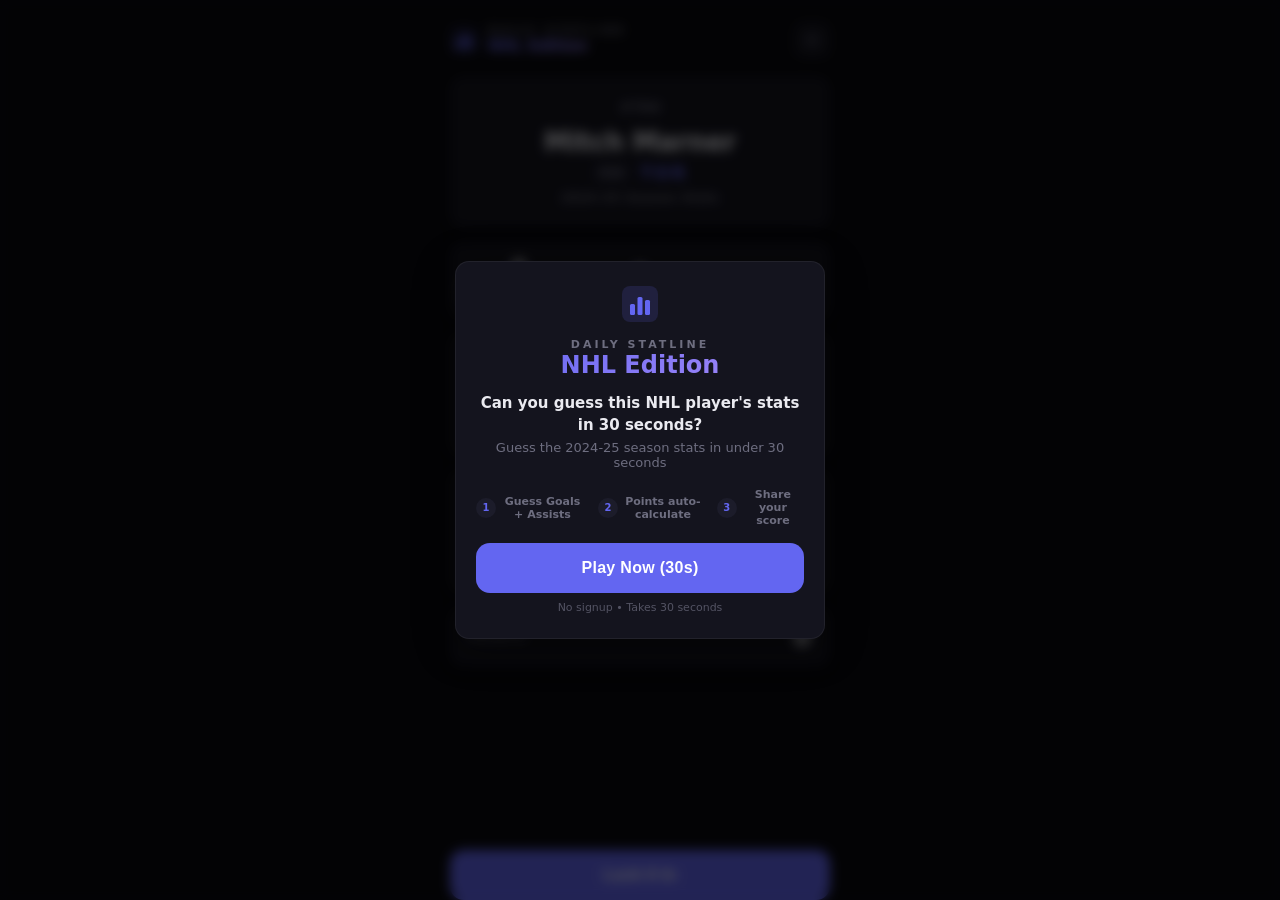
<file: index.html>
<!DOCTYPE html>
<html lang="en" data-theme="dark">
<head>
  <meta charset="UTF-8">
  <meta name="viewport" content="width=device-width, initial-scale=1.0, user-scalable=no">
  <meta name="theme-color" content="#0a0a0f">
  <meta name="apple-mobile-web-app-capable" content="yes">
  <meta name="apple-mobile-web-app-status-bar-style" content="black-translucent">
  <title>Daily StatLine — NHL Edition</title>
  <link rel="stylesheet" href="styles.css">
</head>
<body>
  <div id="app">
    <div id="welcome-modal">
      <div class="modal-overlay" id="welcome-overlay"></div>
      <div class="modal-content welcome-content">
        <div class="welcome-logo">
          <svg class="brand-logo" viewBox="0 0 36 36" width="36" height="36" xmlns="http://www.w3.org/2000/svg">
            <rect width="36" height="36" rx="8" fill="var(--accent)" opacity="0.15"/>
            <rect x="8" y="18" width="5" height="11" rx="1.5" fill="var(--accent)"/>
            <rect x="15.5" y="11" width="5" height="18" rx="1.5" fill="var(--accent)"/>
            <rect x="23" y="14" width="5" height="15" rx="1.5" fill="var(--accent)"/>
          </svg>
        </div>

        <!-- First-time content -->
        <div id="welcome-new">
          <div class="welcome-brand">DAILY STATLINE</div>
          <div class="welcome-title">NHL Edition</div>
          <p class="intro-tagline">Can you guess this NHL player's stats in 30 seconds?</p>
          <p class="intro-supporting">Guess the 2024-25 season stats in under 30 seconds</p>
          <div class="how-it-works">
            <div class="step"><span class="step-num">1</span> Guess Goals + Assists</div>
            <div class="step"><span class="step-num">2</span> Points auto-calculate</div>
            <div class="step"><span class="step-num">3</span> Share your score</div>
          </div>
        </div>

        <!-- Returning user (not played today) -->
        <div id="welcome-returning" class="hidden">
          <div class="welcome-daily-label" id="welcome-daily-label">Daily StatLine #457</div>
          <div class="welcome-player" id="welcome-player"></div>
          <p class="welcome-prompt">Can you beat today's NHL stat line?</p>
        </div>

        <!-- Already played today -->
        <div id="welcome-played" class="hidden">
          <div class="welcome-daily-label" id="welcome-played-label">Daily StatLine #457</div>
          <p class="welcome-played-msg">You already played today.</p>
          <div class="welcome-score" id="welcome-score"></div>
          <div class="welcome-score-sub" id="welcome-score-label"></div>
        </div>

        <button id="play-cta" class="btn-primary">Play Now (30s)</button>
        <div class="cta-subtext">No signup &bull; Takes 30 seconds</div>
      </div>
    </div>

    <main id="game-screen">
      <div class="game-header">
        <div class="brand-left">
          <svg class="brand-logo brand-logo-sm" viewBox="0 0 36 36" width="28" height="28" xmlns="http://www.w3.org/2000/svg">
            <rect width="36" height="36" rx="8" fill="var(--accent)" opacity="0.15"/>
            <rect x="8" y="18" width="5" height="11" rx="1.5" fill="var(--accent)"/>
            <rect x="15.5" y="11" width="5" height="18" rx="1.5" fill="var(--accent)"/>
            <rect x="23" y="14" width="5" height="15" rx="1.5" fill="var(--accent)"/>
          </svg>
          <div class="brand-text">
            <h1>DAILY STATLINE</h1>
            <div class="subtitle subtitle-sm">NHL Edition</div>
          </div>
        </div>
        <button id="theme-toggle" class="theme-toggle" aria-label="Toggle theme">
          <svg class="icon-sun" viewBox="0 0 20 20" width="18" height="18"><circle cx="10" cy="10" r="4" fill="none" stroke="currentColor" stroke-width="1.5"/><g stroke="currentColor" stroke-width="1.5" stroke-linecap="round"><line x1="10" y1="1" x2="10" y2="3"/><line x1="10" y1="17" x2="10" y2="19"/><line x1="1" y1="10" x2="3" y2="10"/><line x1="17" y1="10" x2="19" y2="10"/><line x1="3.6" y1="3.6" x2="5" y2="5"/><line x1="15" y1="15" x2="16.4" y2="16.4"/><line x1="3.6" y1="16.4" x2="5" y2="15"/><line x1="15" y1="5" x2="16.4" y2="3.6"/></g></svg>
          <svg class="icon-moon" viewBox="0 0 20 20" width="18" height="18"><path d="M17.3 13.3A8 8 0 0 1 6.7 2.7 8 8 0 1 0 17.3 13.3z" fill="none" stroke="currentColor" stroke-width="1.5" stroke-linecap="round" stroke-linejoin="round"/></svg>
        </button>
      </div>

      <div class="player-card">
        <div class="card-header">
          <span class="game-number" id="game-number">#1</span>
        </div>
        <div class="player-name" id="player-name">Connor McDavid</div>
        <div class="player-meta">
          <span class="position-badge" id="position-badge">C</span>
          <span class="team-badge" id="team-badge">EDM</span>
        </div>
        <div class="season-label" id="season-label">2024-25 Season Stats</div>
      </div>

      <div class="user-stats-row" id="user-stats-row">
        <div class="user-stat">
          <span class="user-stat-value" id="current-streak">0</span>
          <span class="user-stat-label" id="current-streak-label">Streak</span>
        </div>
        <div class="stat-divider"></div>
        <div class="user-stat">
          <span class="user-stat-value" id="best-streak">0</span>
          <span class="user-stat-label">Best</span>
        </div>
        <div class="stat-divider"></div>
        <div class="user-stat">
          <span class="user-stat-value" id="yesterday-score">&mdash;</span>
          <span class="user-stat-label">Yesterday</span>
        </div>
      </div>

      <div class="sliders" id="sliders">
        <div class="slider-group">
          <label>
            <span class="stat-label">Goals</span>
            <span class="stat-value" id="goals-value">0</span>
          </label>
          <input type="range" id="goals" min="0" max="70" value="0" step="1">
          <div class="range-labels"><span>0</span><span>70</span></div>
        </div>

        <div class="slider-group">
          <label>
            <span class="stat-label">Assists</span>
            <span class="stat-value" id="assists-value">0</span>
          </label>
          <input type="range" id="assists" min="0" max="100" value="0" step="1">
          <div class="range-labels"><span>0</span><span>100</span></div>
        </div>

      </div>

      <div class="derived-stat" id="derived-points">
        <span class="stat-label">Points</span>
        <span class="stat-value" id="points-value">0</span>
      </div>

      <button id="submit-btn" class="btn-primary">Lock It In</button>

      <div id="share-bar" class="share-bar hidden">
        <button id="view-result-btn" class="btn-secondary">View Result</button>
        <button id="share-copy-btn" class="btn-primary">Copy Result</button>
        <button id="share-challenge-btn" class="btn-secondary">Challenge a Friend</button>
        <div class="share-helper">Send it to your group chat or post it on X</div>
        <div class="copied-msg hidden" id="copied-msg">Copied to clipboard</div>
        <div class="challenge-msg hidden" id="bar-challenge-msg">Copied — now send it to your group chat</div>
        <div class="play-again">Come back tomorrow for a new player</div>
      </div>
    </main>

    <div id="result-modal" class="hidden">
      <div class="modal-overlay" id="modal-overlay"></div>
      <div class="modal-content">
        <button class="modal-close" id="modal-close">&times;</button>
        <div class="player-reveal" id="player-reveal"></div>
        <div class="result-section-title">Your Guess vs Actual</div>
        <div class="result-stats" id="result-stats"></div>
        <div class="result-emoji-row">
          <div class="result-emoji" id="result-emoji"></div>
          <button class="scoring-info-btn" id="scoring-info-btn" aria-label="How scoring works">&#9432;</button>
        </div>
        <div class="result-score" id="result-score"></div>
        <div class="result-score-label" id="result-score-label"></div>
        <div class="result-reaction" id="result-reaction"></div>
        <div class="share-prompt">Think your friends can beat this?</div>
        <button id="copy-btn" class="btn-primary modal-btn">Share Result</button>
        <button id="challenge-btn" class="btn-secondary modal-btn">Challenge a Friend</button>
        <div class="copied-msg hidden" id="modal-copied-msg">Copied to clipboard</div>
        <div class="challenge-msg hidden" id="challenge-msg">Copied — now send it to your group chat</div>
      </div>
    </div>
    <div id="scoring-modal" class="hidden">
      <div class="modal-overlay" id="scoring-overlay"></div>
      <div class="modal-content scoring-modal-content">
        <button class="modal-close" id="scoring-close">&times;</button>
        <div class="scoring-title">How scoring works</div>
        <div class="scoring-section">
          <div class="scoring-label">Goals (first square)</div>
          <div class="scoring-row"><span>🟩</span> Exact</div>
          <div class="scoring-row"><span>🟨</span> Close (1-3 off)</div>
          <div class="scoring-row"><span>🟥</span> Off (4+)</div>
        </div>
        <div class="scoring-section">
          <div class="scoring-label">Assists (second square)</div>
          <div class="scoring-row"><span>🟩</span> Exact</div>
          <div class="scoring-row"><span>🟨</span> Close (1-5 off)</div>
          <div class="scoring-row"><span>🟥</span> Off (6+)</div>
        </div>
        <div class="scoring-note">Points are derived (Goals + Assists)</div>
      </div>
    </div>
  </div>

  <script src="app.js"></script>
</body>
</html>
</file>
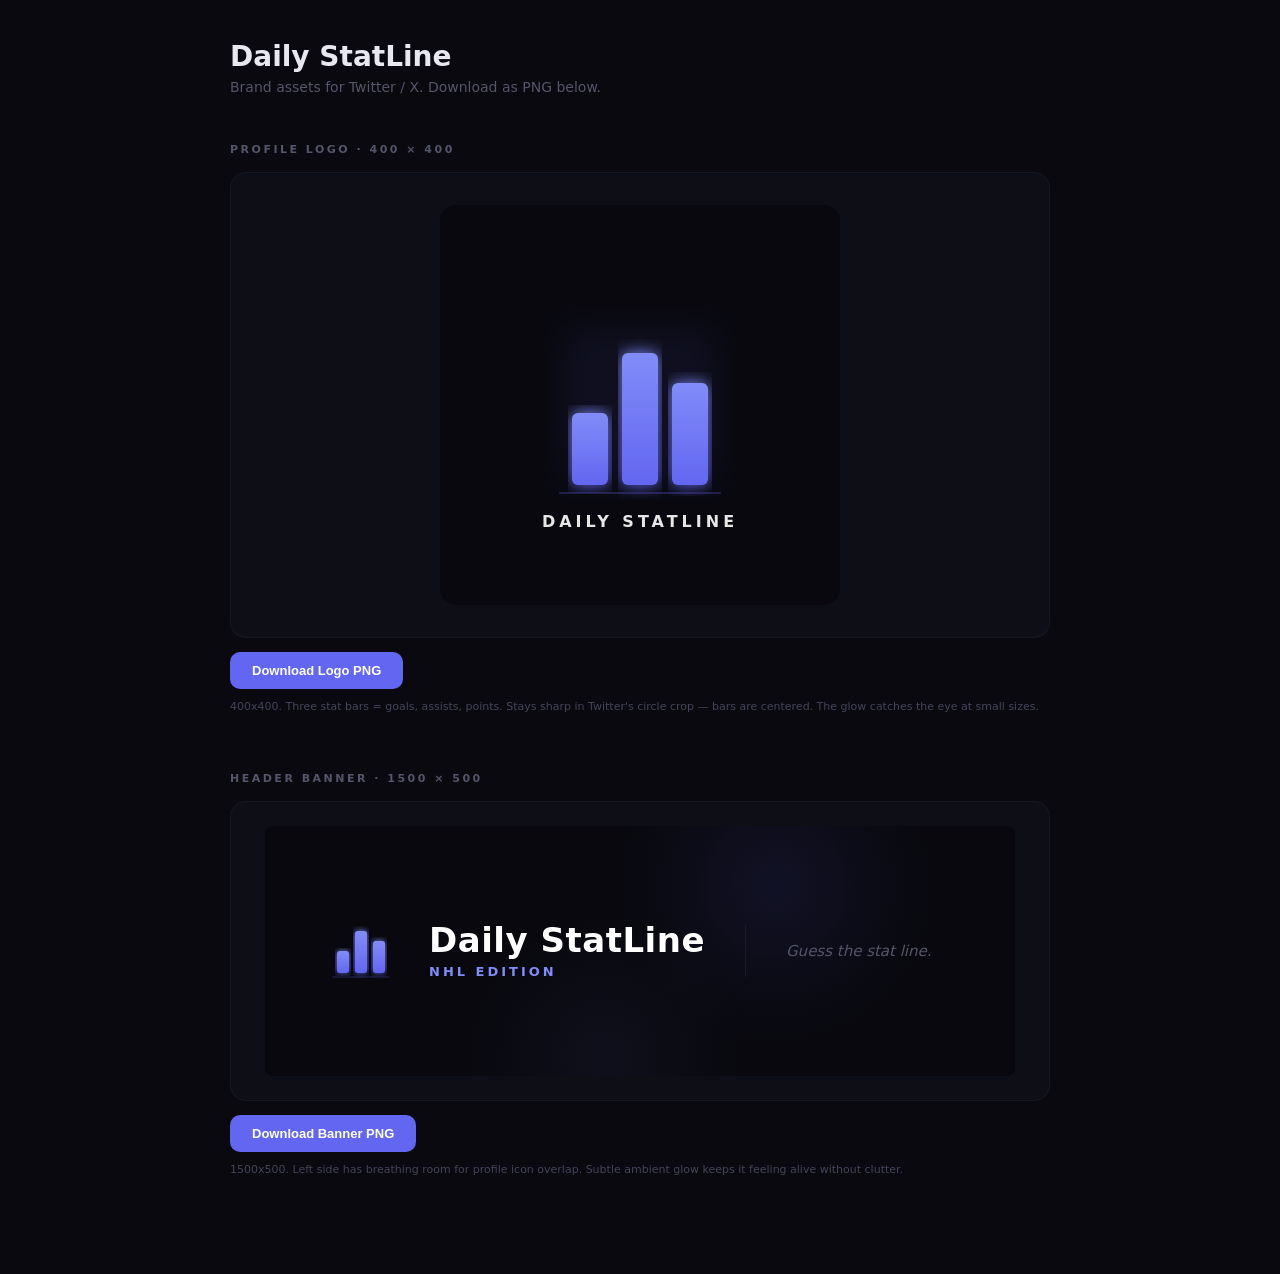
<file: twitter-assets.html>
<!DOCTYPE html>
<html lang="en">
<head>
<meta charset="UTF-8">
<meta name="viewport" content="width=device-width, initial-scale=1.0">
<title>Daily StatLine — Twitter Assets</title>
<style>
  * { margin: 0; padding: 0; box-sizing: border-box; }
  body {
    font-family: -apple-system, BlinkMacSystemFont, 'SF Pro Display', system-ui, sans-serif;
    background: #09090f;
    color: #e8e8f0;
    min-height: 100vh;
    padding: 40px 20px;
  }
  .container { max-width: 820px; margin: 0 auto; }
  h1 { font-size: 28px; font-weight: 800; margin-bottom: 6px; }
  .sub { color: #55556a; font-size: 14px; margin-bottom: 48px; }
  .section { margin-bottom: 56px; }
  .section-label {
    font-size: 11px; font-weight: 700; color: #55556a;
    text-transform: uppercase; letter-spacing: 2.5px; margin-bottom: 16px;
  }
  .preview-wrap {
    background: #0e0e16;
    border: 1px solid rgba(255,255,255,0.04);
    border-radius: 16px;
    padding: 32px;
    display: flex;
    align-items: center;
    justify-content: center;
    margin-bottom: 14px;
  }
  .preview-wrap.banner-wrap { padding: 24px 16px; overflow-x: auto; }
  .btn-row { display: flex; gap: 12px; align-items: center; flex-wrap: wrap; }
  .btn {
    padding: 11px 22px;
    border-radius: 10px;
    background: #6366f1;
    color: white;
    font-size: 13px;
    font-weight: 700;
    border: none;
    cursor: pointer;
    transition: transform 0.1s;
  }
  .btn:active { transform: scale(0.96); }
  .note { font-size: 11px; color: #44445a; margin-top: 10px; line-height: 1.5; }

  /* ═══════════════════════════════════════
     LOGO — 400x400 stat bars icon
     ═══════════════════════════════════════ */
  .logo-canvas {
    width: 400px; height: 400px;
    background: #08080e;
    border-radius: 16px;
    position: relative;
    overflow: hidden;
    display: flex;
    align-items: center;
    justify-content: center;
  }

  /* ═══════════════════════════════════════
     BANNER — 750x250 (renders at 1500x500)
     ═══════════════════════════════════════ */
  .banner-canvas {
    width: 750px; height: 250px;
    background: #08080e;
    border-radius: 8px;
    position: relative;
    overflow: hidden;
    display: flex;
    align-items: center;
  }
  .banner-glow-1 {
    position: absolute; top: -100px; right: 80px;
    width: 320px; height: 320px;
    background: radial-gradient(circle, rgba(99,102,241,0.10) 0%, transparent 70%);
    pointer-events: none;
  }
  .banner-glow-2 {
    position: absolute; bottom: -120px; left: 200px;
    width: 280px; height: 280px;
    background: radial-gradient(circle, rgba(129,140,248,0.06) 0%, transparent 70%);
    pointer-events: none;
  }
  .banner-inner {
    position: relative; z-index: 1;
    display: flex; align-items: center; gap: 32px;
    padding: 0 60px;
    width: 100%;
  }
  .banner-icon-wrap {
    flex-shrink: 0;
  }
  .banner-text-block {
    display: flex; flex-direction: column; gap: 4px;
  }
  .banner-title {
    font-size: 34px; font-weight: 800; color: #fff;
    letter-spacing: 0.5px; line-height: 1.1;
  }
  .banner-edition {
    font-size: 13px; font-weight: 700; color: #818cf8;
    letter-spacing: 3px; text-transform: uppercase;
  }
  .banner-sep {
    width: 1px; height: 52px;
    background: rgba(255,255,255,0.06);
    flex-shrink: 0;
    margin: 0 8px;
  }
  .banner-tagline {
    font-size: 15px; color: #55556a;
    font-weight: 500; font-style: italic;
  }
</style>
</head>
<body>
<div class="container">
  <h1>Daily StatLine</h1>
  <p class="sub">Brand assets for Twitter / X. Download as PNG below.</p>

  <!-- ══════════ LOGO ══════════ -->
  <div class="section">
    <div class="section-label">Profile Logo &middot; 400 &times; 400</div>
    <div class="preview-wrap">
      <div class="logo-canvas" id="logo-canvas">
        <svg width="280" height="280" viewBox="0 0 280 280" fill="none" xmlns="http://www.w3.org/2000/svg">
          <!-- Glow backdrop -->
          <defs>
            <linearGradient id="barGrad" x1="0" y1="0" x2="0" y2="1">
              <stop offset="0%" stop-color="#818cf8"/>
              <stop offset="100%" stop-color="#6366f1"/>
            </linearGradient>
            <filter id="glow">
              <feGaussianBlur stdDeviation="8" result="blur"/>
              <feMerge><feMergeNode in="blur"/><feMergeNode in="SourceGraphic"/></feMerge>
            </filter>
            <filter id="softGlow">
              <feGaussianBlur stdDeviation="18" result="blur"/>
              <feMerge><feMergeNode in="blur"/></feMerge>
            </filter>
          </defs>

          <!-- Ambient glow behind bars -->
          <rect x="60" y="60" width="160" height="160" rx="20" fill="#6366f1" opacity="0.08" filter="url(#softGlow)"/>

          <!-- 3 stat bars — different heights = data visualization feel -->
          <!-- Bar 1 (short — goals) -->
          <rect x="72" y="148" width="36" height="72" rx="6" fill="url(#barGrad)" filter="url(#glow)"/>
          <!-- Bar 2 (tall — assists) -->
          <rect x="122" y="88" width="36" height="132" rx="6" fill="url(#barGrad)" filter="url(#glow)"/>
          <!-- Bar 3 (medium — points) -->
          <rect x="172" y="118" width="36" height="102" rx="6" fill="url(#barGrad)" filter="url(#glow)"/>

          <!-- Baseline -->
          <line x1="60" y1="228" x2="220" y2="228" stroke="#6366f1" stroke-width="2" stroke-linecap="round" opacity="0.25"/>

          <!-- Wordmark below bars -->
          <text x="140" y="262" text-anchor="middle" font-size="16" font-weight="800" fill="#ffffff" font-family="-apple-system, system-ui, sans-serif" letter-spacing="4" opacity="0.9">DAILY STATLINE</text>
        </svg>
      </div>
    </div>
    <div class="btn-row">
      <button class="btn" onclick="downloadLogo()">Download Logo PNG</button>
    </div>
    <p class="note">400x400. Three stat bars = goals, assists, points. Stays sharp in Twitter's circle crop — bars are centered. The glow catches the eye at small sizes.</p>
  </div>

  <!-- ══════════ BANNER ══════════ -->
  <div class="section">
    <div class="section-label">Header Banner &middot; 1500 &times; 500</div>
    <div class="preview-wrap banner-wrap">
      <div class="banner-canvas" id="banner-canvas">
        <div class="banner-glow-1"></div>
        <div class="banner-glow-2"></div>
        <div class="banner-inner">
          <!-- Stat bars icon (smaller) -->
          <div class="banner-icon-wrap">
            <svg width="72" height="72" viewBox="0 0 72 72" fill="none" xmlns="http://www.w3.org/2000/svg">
              <defs>
                <linearGradient id="bBarGrad" x1="0" y1="0" x2="0" y2="1">
                  <stop offset="0%" stop-color="#818cf8"/>
                  <stop offset="100%" stop-color="#6366f1"/>
                </linearGradient>
                <filter id="bGlow">
                  <feGaussianBlur stdDeviation="3" result="blur"/>
                  <feMerge><feMergeNode in="blur"/><feMergeNode in="SourceGraphic"/></feMerge>
                </filter>
              </defs>
              <rect x="12" y="38" width="12" height="22" rx="3" fill="url(#bBarGrad)" filter="url(#bGlow)"/>
              <rect x="30" y="18" width="12" height="42" rx="3" fill="url(#bBarGrad)" filter="url(#bGlow)"/>
              <rect x="48" y="28" width="12" height="32" rx="3" fill="url(#bBarGrad)" filter="url(#bGlow)"/>
              <line x1="8" y1="64" x2="64" y2="64" stroke="#6366f1" stroke-width="1.5" stroke-linecap="round" opacity="0.2"/>
            </svg>
          </div>

          <div class="banner-text-block">
            <div class="banner-title">Daily StatLine</div>
            <div class="banner-edition">NHL Edition</div>
          </div>

          <div class="banner-sep"></div>

          <div class="banner-tagline">Guess the stat line.</div>
        </div>
      </div>
    </div>
    <div class="btn-row">
      <button class="btn" onclick="downloadBanner()">Download Banner PNG</button>
    </div>
    <p class="note">1500x500. Left side has breathing room for profile icon overlap. Subtle ambient glow keeps it feeling alive without clutter.</p>
  </div>
</div>

<script>
function drawBarGradient(ctx, x, y, w, h, r) {
  // Rounded rect with gradient fill
  const grad = ctx.createLinearGradient(x, y, x, y + h);
  grad.addColorStop(0, '#818cf8');
  grad.addColorStop(1, '#6366f1');
  ctx.fillStyle = grad;
  ctx.beginPath();
  ctx.moveTo(x + r, y);
  ctx.lineTo(x + w - r, y);
  ctx.quadraticCurveTo(x + w, y, x + w, y + r);
  ctx.lineTo(x + w, y + h - r);
  ctx.quadraticCurveTo(x + w, y + h, x + w - r, y + h);
  ctx.lineTo(x + r, y + h);
  ctx.quadraticCurveTo(x, y + h, x, y + h - r);
  ctx.lineTo(x, y + r);
  ctx.quadraticCurveTo(x, y, x + r, y);
  ctx.closePath();
  ctx.fill();
}

function drawGlow(ctx, x, y, w, h, blur) {
  ctx.save();
  ctx.shadowColor = 'rgba(99,102,241,0.5)';
  ctx.shadowBlur = blur;
  drawBarGradient(ctx, x, y, w, h, 6);
  ctx.restore();
}

function downloadLogo() {
  const S = 400;
  const canvas = document.createElement('canvas');
  canvas.width = S; canvas.height = S;
  const ctx = canvas.getContext('2d');

  // Background
  ctx.fillStyle = '#08080e';
  ctx.fillRect(0, 0, S, S);

  // Ambient glow
  const ag = ctx.createRadialGradient(S/2, S/2 - 20, 10, S/2, S/2 - 20, 120);
  ag.addColorStop(0, 'rgba(99,102,241,0.10)');
  ag.addColorStop(1, 'transparent');
  ctx.fillStyle = ag;
  ctx.fillRect(0, 0, S, S);

  // Bar dimensions (centered)
  const barW = 36;
  const gap = 14;
  const totalW = barW * 3 + gap * 2;
  const startX = (S - totalW) / 2;
  const baseY = 248;

  // Bar 1 (short — goals)
  drawGlow(ctx, startX, baseY - 72, barW, 72, 16);
  // Bar 2 (tall — assists)
  drawGlow(ctx, startX + barW + gap, baseY - 132, barW, 132, 16);
  // Bar 3 (medium — points)
  drawGlow(ctx, startX + (barW + gap) * 2, baseY - 102, barW, 102, 16);

  // Baseline
  ctx.strokeStyle = 'rgba(99,102,241,0.25)';
  ctx.lineWidth = 2;
  ctx.lineCap = 'round';
  ctx.beginPath();
  ctx.moveTo(startX - 8, baseY + 6);
  ctx.lineTo(startX + totalW + 8, baseY + 6);
  ctx.stroke();

  // Wordmark
  ctx.fillStyle = 'rgba(255,255,255,0.9)';
  ctx.font = '800 16px -apple-system, BlinkMacSystemFont, system-ui, sans-serif';
  ctx.textAlign = 'center';
  ctx.letterSpacing = '4px';
  ctx.fillText('D A I L Y   S T A T L I N E', S/2, 290);

  // Download
  const link = document.createElement('a');
  link.download = 'daily-statline-logo.png';
  link.href = canvas.toDataURL('image/png');
  link.click();
}

function downloadBanner() {
  const W = 1500, H = 500;
  const canvas = document.createElement('canvas');
  canvas.width = W; canvas.height = H;
  const ctx = canvas.getContext('2d');

  // Background
  ctx.fillStyle = '#08080e';
  ctx.fillRect(0, 0, W, H);

  // Ambient glows
  const g1 = ctx.createRadialGradient(W * 0.7, 80, 10, W * 0.7, 80, 300);
  g1.addColorStop(0, 'rgba(99,102,241,0.08)');
  g1.addColorStop(1, 'transparent');
  ctx.fillStyle = g1;
  ctx.fillRect(0, 0, W, H);

  const g2 = ctx.createRadialGradient(400, H - 60, 10, 400, H - 60, 250);
  g2.addColorStop(0, 'rgba(129,140,248,0.05)');
  g2.addColorStop(1, 'transparent');
  ctx.fillStyle = g2;
  ctx.fillRect(0, 0, W, H);

  // Stat bars icon (left area, offset right for profile overlap)
  const iconX = 340;
  const iconBaseY = H/2 + 30;
  const bw = 20, bgap = 8;

  drawGlow(ctx, iconX, iconBaseY - 44, bw, 44, 8);
  drawGlow(ctx, iconX + bw + bgap, iconBaseY - 84, bw, 84, 8);
  drawGlow(ctx, iconX + (bw + bgap) * 2, iconBaseY - 64, bw, 64, 8);

  // Baseline under icon
  ctx.strokeStyle = 'rgba(99,102,241,0.2)';
  ctx.lineWidth = 1.5;
  ctx.beginPath();
  ctx.moveTo(iconX - 4, iconBaseY + 4);
  ctx.lineTo(iconX + bw * 3 + bgap * 2 + 4, iconBaseY + 4);
  ctx.stroke();

  // Title text
  const textX = iconX + 130;
  ctx.fillStyle = '#ffffff';
  ctx.font = '800 54px -apple-system, BlinkMacSystemFont, system-ui, sans-serif';
  ctx.textAlign = 'left';
  ctx.textBaseline = 'middle';
  ctx.fillText('Daily StatLine', textX, H/2 - 14);

  // Edition label
  ctx.fillStyle = '#818cf8';
  ctx.font = '700 18px -apple-system, BlinkMacSystemFont, system-ui, sans-serif';
  ctx.fillText('N H L   E D I T I O N', textX + 4, H/2 + 28);

  // Divider
  const divX = textX + 380;
  ctx.strokeStyle = 'rgba(255,255,255,0.06)';
  ctx.lineWidth = 1;
  ctx.beginPath();
  ctx.moveTo(divX, H/2 - 40);
  ctx.lineTo(divX, H/2 + 40);
  ctx.stroke();

  // Tagline
  ctx.fillStyle = '#55556a';
  ctx.font = 'italic 500 22px -apple-system, BlinkMacSystemFont, system-ui, sans-serif';
  ctx.fillText('Guess the stat line.', divX + 32, H/2);

  // Download
  const link = document.createElement('a');
  link.download = 'daily-statline-banner.png';
  link.href = canvas.toDataURL('image/png');
  link.click();
}
</script>
</body>
</html>
</file>
<file: styles.css>
* {
  margin: 0;
  padding: 0;
  box-sizing: border-box;
  -webkit-tap-highlight-color: transparent;
}

/* ── Theme: Dark (default) ── */
:root,
[data-theme="dark"] {
  --bg: #0a0a0f;
  --surface: #14141e;
  --surface-2: #1c1c2a;
  --border: rgba(255, 255, 255, 0.06);
  --text: #eaeaf0;
  --text-dim: #6e6e80;
  --accent: #6366f1;
  --accent-glow: rgba(99, 102, 241, 0.25);
  --green: #22c55e;
  --yellow: #eab308;
  --gray: #33333f;
  --card-shadow: 0 2px 12px rgba(0, 0, 0, 0.4);
  --radius: 14px;
  --logo-bg: var(--accent);
  --logo-text: #fff;
}

/* ── Theme: Light ── */
[data-theme="light"] {
  --bg: #f4f4f8;
  --surface: #ffffff;
  --surface-2: #eeeef2;
  --border: rgba(0, 0, 0, 0.08);
  --text: #1a1a2e;
  --text-dim: #6b6b80;
  --accent: #5b5ef0;
  --accent-glow: rgba(91, 94, 240, 0.18);
  --green: #16a34a;
  --yellow: #ca8a04;
  --gray: #d4d4dc;
  --card-shadow: 0 2px 10px rgba(0, 0, 0, 0.06);
  --logo-bg: var(--accent);
  --logo-text: #fff;
}

body {
  font-family: -apple-system, BlinkMacSystemFont, 'SF Pro Display', 'Segoe UI', system-ui, sans-serif;
  background: var(--bg);
  color: var(--text);
  min-height: 100dvh;
  overflow-x: hidden;
  -webkit-font-smoothing: antialiased;
  transition: background 0.25s, color 0.25s;
}

#app {
  max-width: 420px;
  margin: 0 auto;
  padding: 12px 20px env(safe-area-inset-bottom);
  min-height: 100dvh;
  display: flex;
  flex-direction: column;
}

/* ── Brand / Header ── */
header {
  padding: 12px 0 4px;
}

.brand-row {
  display: flex;
  align-items: center;
  justify-content: space-between;
}

.brand-left {
  display: flex;
  align-items: center;
  gap: 10px;
}

.brand-logo {
  flex-shrink: 0;
}

.brand-logo .logo-bg {
  color: var(--accent);
}

.brand-logo .logo-text {
  color: var(--logo-text);
}

.brand-text {
  text-align: left;
}

.brand-text h1 {
  font-size: 11px;
  font-weight: 700;
  letter-spacing: 3px;
  color: var(--text-dim);
  text-transform: uppercase;
  line-height: 1;
}

.subtitle {
  font-size: 20px;
  font-weight: 800;
  margin-top: 1px;
  background: linear-gradient(135deg, var(--accent), #a78bfa);
  -webkit-background-clip: text;
  -webkit-text-fill-color: transparent;
  background-clip: text;
  line-height: 1.2;
}

/* ── Theme Toggle ── */
.theme-toggle {
  width: 36px;
  height: 36px;
  border-radius: 10px;
  border: 1px solid var(--border);
  background: var(--surface);
  color: var(--text-dim);
  cursor: pointer;
  display: flex;
  align-items: center;
  justify-content: center;
  transition: background 0.2s, color 0.2s;
  flex-shrink: 0;
}

.theme-toggle:hover {
  color: var(--text);
}

/* Show sun in dark mode, moon in light mode */
[data-theme="dark"] .icon-sun { display: block; }
[data-theme="dark"] .icon-moon { display: none; }
[data-theme="light"] .icon-sun { display: none; }
[data-theme="light"] .icon-moon { display: block; }

/* ── Welcome Modal ── */
#welcome-modal {
  position: fixed;
  inset: 0;
  z-index: 200;
  display: flex;
  align-items: center;
  justify-content: center;
  animation: fadeIn 0.3s ease;
}

#welcome-modal.hidden {
  display: none;
}

.welcome-content {
  max-width: 340px;
  text-align: center;
}

.welcome-logo {
  margin-bottom: 12px;
}

.welcome-brand {
  font-size: 11px;
  font-weight: 700;
  letter-spacing: 3px;
  color: var(--text-dim);
  text-transform: uppercase;
}

.welcome-title {
  font-size: 24px;
  font-weight: 800;
  background: linear-gradient(135deg, var(--accent), #a78bfa);
  -webkit-background-clip: text;
  -webkit-text-fill-color: transparent;
  background-clip: text;
  margin-bottom: 12px;
}

.welcome-daily-label {
  font-size: 13px;
  font-weight: 700;
  letter-spacing: 2px;
  color: var(--text-dim);
  text-transform: uppercase;
  margin-bottom: 8px;
}

.welcome-player {
  font-size: 26px;
  font-weight: 800;
  color: var(--text);
  margin-bottom: 8px;
}

.welcome-prompt {
  font-size: 14px;
  color: var(--text-dim);
  font-style: italic;
  margin-bottom: 16px;
}

.welcome-played-msg {
  font-size: 14px;
  color: var(--text-dim);
  margin-bottom: 12px;
}

.welcome-score {
  font-size: 36px;
  font-weight: 900;
  color: var(--text);
  line-height: 1;
  margin-bottom: 2px;
}

.welcome-score-sub {
  font-size: 14px;
  font-weight: 700;
  color: var(--accent);
  letter-spacing: 1px;
  margin-bottom: 14px;
}

.intro-tagline {
  font-size: 15px;
  font-weight: 600;
  color: var(--text);
  margin-top: 14px;
  line-height: 1.45;
}

.intro-supporting {
  font-size: 13px;
  color: var(--text-dim);
  margin-top: 4px;
}

/* ── Game Header ── */
.game-header {
  display: flex;
  align-items: center;
  justify-content: space-between;
  margin-bottom: 4px;
}

.subtitle-sm {
  font-size: 15px;
}

.how-it-works {
  display: flex;
  justify-content: center;
  gap: 14px;
  margin: 18px 0 12px;
}

.step {
  font-size: 11px;
  font-weight: 600;
  color: var(--text-dim);
  display: flex;
  align-items: center;
  gap: 5px;
}

.step-num {
  width: 20px;
  height: 20px;
  border-radius: 50%;
  background: var(--surface-2);
  color: var(--accent);
  font-size: 10px;
  font-weight: 800;
  display: flex;
  align-items: center;
  justify-content: center;
  flex-shrink: 0;
}

#play-cta {
  margin-top: 4px;
}

.cta-subtext {
  text-align: center;
  font-size: 11px;
  color: var(--text-dim);
  opacity: 0.7;
  margin-top: 8px;
}

/* ── User Stats Row ── */
.user-stats-row {
  display: flex;
  justify-content: center;
  align-items: center;
  gap: 0;
  background: var(--surface);
  border-radius: var(--radius);
  border: 1px solid var(--border);
  padding: 14px 8px;
  box-shadow: var(--card-shadow);
}

.user-stat {
  flex: 1;
  display: flex;
  flex-direction: column;
  align-items: center;
  gap: 3px;
}

.stat-divider {
  width: 1px;
  height: 28px;
  background: var(--border);
  flex-shrink: 0;
}

.user-stat-value {
  font-size: 22px;
  font-weight: 800;
  color: var(--text);
  font-variant-numeric: tabular-nums;
  line-height: 1;
}

.user-stat-label {
  font-size: 10px;
  font-weight: 700;
  color: var(--text-dim);
  text-transform: uppercase;
  letter-spacing: 0.8px;
}

/* ── Main Game ── */
main {
  flex: 1;
  display: flex;
  flex-direction: column;
  gap: 14px;
  padding-top: 10px;
}

.player-card {
  background: var(--surface);
  border-radius: var(--radius);
  padding: 22px 20px;
  text-align: center;
  border: 1px solid var(--border);
  box-shadow: var(--card-shadow);
}

.card-header {
  display: flex;
  justify-content: center;
  align-items: center;
  margin-bottom: 12px;
  font-size: 14px;
  color: var(--text-dim);
  font-weight: 700;
}

.player-name {
  font-size: 26px;
  font-weight: 800;
  margin-bottom: 6px;
  letter-spacing: -0.3px;
}

.player-meta {
  display: flex;
  justify-content: center;
  align-items: center;
  gap: 8px;
}

.position-badge {
  font-size: 12px;
  font-weight: 700;
  color: var(--text-dim);
  background: var(--surface-2);
  padding: 3px 8px;
  border-radius: 6px;
  letter-spacing: 1px;
}

.team-badge {
  font-size: 17px;
  font-weight: 800;
  letter-spacing: 3px;
  color: var(--accent);
}

.season-label {
  font-size: 12px;
  font-weight: 600;
  color: var(--text-dim);
  margin-top: 8px;
  letter-spacing: 0.5px;
}

/* ── Sliders ── */
.sliders {
  display: flex;
  flex-direction: column;
  gap: 14px;
}

.slider-group {
  background: var(--surface);
  border-radius: var(--radius);
  padding: 14px 18px 10px;
  border: 1px solid var(--border);
  box-shadow: var(--card-shadow);
}

.slider-group label {
  display: flex;
  justify-content: space-between;
  align-items: center;
  margin-bottom: 10px;
}

.stat-label {
  font-size: 12px;
  font-weight: 700;
  color: var(--text-dim);
  text-transform: uppercase;
  letter-spacing: 1.2px;
}

.stat-value {
  font-size: 26px;
  font-weight: 800;
  color: var(--text);
  min-width: 36px;
  text-align: right;
  font-variant-numeric: tabular-nums;
}

input[type="range"] {
  -webkit-appearance: none;
  appearance: none;
  width: 100%;
  height: 40px;
  background: transparent;
  cursor: pointer;
  touch-action: none;
}

input[type="range"]::-webkit-slider-runnable-track {
  height: 6px;
  background: var(--surface-2);
  border-radius: 3px;
}

input[type="range"]::-webkit-slider-thumb {
  -webkit-appearance: none;
  appearance: none;
  width: 28px;
  height: 28px;
  border-radius: 50%;
  background: var(--accent);
  margin-top: -11px;
  box-shadow: 0 0 12px var(--accent-glow);
  border: 3px solid var(--bg);
}

input[type="range"]::-moz-range-track {
  height: 6px;
  background: var(--surface-2);
  border-radius: 3px;
  border: none;
}

input[type="range"]::-moz-range-thumb {
  width: 28px;
  height: 28px;
  border-radius: 50%;
  background: var(--accent);
  box-shadow: 0 0 12px var(--accent-glow);
  border: 3px solid var(--bg);
}

input[type="range"]:disabled {
  opacity: 0.4;
  cursor: default;
}

.range-labels {
  display: flex;
  justify-content: space-between;
  font-size: 10px;
  color: var(--text-dim);
  margin-top: 2px;
  padding: 0 2px;
}

.derived-stat {
  background: var(--surface);
  border-radius: var(--radius);
  padding: 14px 18px;
  border: 1px solid var(--border);
  display: flex;
  justify-content: space-between;
  align-items: center;
  box-shadow: var(--card-shadow);
}

/* ── Buttons ── */
.btn-primary {
  width: 100%;
  padding: 16px;
  border: none;
  border-radius: var(--radius);
  background: var(--accent);
  color: white;
  font-size: 16px;
  font-weight: 700;
  cursor: pointer;
  letter-spacing: 0.3px;
  transition: transform 0.1s, opacity 0.2s;
}

#submit-btn {
  margin-top: auto;
}

.btn-primary:active {
  transform: scale(0.97);
}

.btn-primary:disabled {
  opacity: 0.35;
  cursor: not-allowed;
  transform: none;
}

.btn-secondary {
  width: 100%;
  padding: 13px;
  border: 1.5px solid var(--border);
  border-radius: var(--radius);
  background: var(--surface);
  color: var(--text);
  font-size: 14px;
  font-weight: 600;
  cursor: pointer;
  letter-spacing: 0.3px;
  transition: transform 0.1s, border-color 0.2s;
}

.btn-secondary:active {
  transform: scale(0.97);
  border-color: var(--accent);
}

.share-helper {
  text-align: center;
  font-size: 11px;
  color: var(--text-dim);
}

/* ── Share Bar (locked game screen) ── */
.share-bar {
  display: flex;
  flex-direction: column;
  gap: 8px;
  margin-top: 4px;
}

.share-bar.hidden {
  display: none;
}

/* ── Result Modal ── */
#result-modal {
  position: fixed;
  inset: 0;
  z-index: 100;
  display: flex;
  align-items: center;
  justify-content: center;
  animation: fadeIn 0.3s ease;
}

#result-modal.hidden {
  display: none;
}

.modal-overlay {
  position: absolute;
  inset: 0;
  background: rgba(0, 0, 0, 0.65);
  backdrop-filter: blur(6px);
  -webkit-backdrop-filter: blur(6px);
}

.modal-content {
  position: relative;
  background: var(--surface);
  border-radius: var(--radius);
  padding: 24px 20px;
  text-align: center;
  border: 1px solid var(--border);
  box-shadow: 0 8px 40px rgba(0, 0, 0, 0.4);
  width: calc(100% - 40px);
  max-width: 370px;
  max-height: 90vh;
  overflow-y: auto;
  z-index: 1;
}

.modal-close {
  position: absolute;
  top: 10px;
  right: 14px;
  background: none;
  border: none;
  color: var(--text-dim);
  font-size: 26px;
  cursor: pointer;
  line-height: 1;
  padding: 4px;
}

.modal-close:hover {
  color: var(--text);
}

.modal-btn {
  margin-top: 8px;
}

/* ── Result Content ── */
.player-reveal {
  font-size: 24px;
  font-weight: 800;
  margin-bottom: 6px;
  letter-spacing: -0.3px;
}

.result-section-title {
  font-size: 10px;
  font-weight: 700;
  color: var(--text-dim);
  text-transform: uppercase;
  letter-spacing: 2px;
  margin-bottom: 12px;
}

.result-stats {
  display: flex;
  flex-direction: column;
  gap: 8px;
  margin-bottom: 16px;
}

.stat-row {
  display: flex;
  justify-content: space-between;
  align-items: center;
  padding: 8px 14px;
  background: var(--surface-2);
  border-radius: 10px;
}

.stat-row-name {
  font-size: 12px;
  font-weight: 700;
  color: var(--text-dim);
  text-transform: uppercase;
  letter-spacing: 1px;
  min-width: 65px;
}

.stat-row-values {
  display: flex;
  align-items: center;
  gap: 8px;
  font-variant-numeric: tabular-nums;
}

.stat-guess {
  font-size: 18px;
  font-weight: 800;
  min-width: 32px;
  text-align: center;
  padding: 3px 8px;
  border-radius: 7px;
}

.stat-guess.exact {
  background: var(--green);
  color: white;
}

.stat-guess.close {
  background: var(--yellow);
  color: #1a1a1a;
}

.stat-guess.miss {
  background: var(--gray);
  color: var(--text-dim);
}

.stat-guess.info {
  background: transparent;
  color: var(--text-dim);
  border: 1px solid var(--border);
}

.stat-arrow {
  font-size: 14px;
  color: var(--text-dim);
}

.stat-actual-val {
  font-size: 18px;
  font-weight: 800;
  color: var(--text);
  min-width: 32px;
  text-align: center;
}

.result-emoji-row {
  display: flex;
  align-items: center;
  justify-content: center;
  gap: 8px;
  margin-bottom: 12px;
}

.result-emoji {
  font-size: 26px;
  letter-spacing: 6px;
}

.scoring-info-btn {
  background: none;
  border: none;
  color: var(--text-dim);
  font-size: 18px;
  cursor: pointer;
  padding: 2px;
  opacity: 0.6;
  transition: opacity 0.2s;
}

.scoring-info-btn:hover {
  opacity: 1;
}

/* ── Scoring Legend Modal ── */
#scoring-modal {
  position: fixed;
  inset: 0;
  z-index: 300;
  display: flex;
  align-items: center;
  justify-content: center;
  animation: fadeIn 0.3s ease;
}

#scoring-modal.hidden {
  display: none;
}

.scoring-modal-content {
  max-width: 300px;
  text-align: left;
}

.scoring-title {
  font-size: 16px;
  font-weight: 800;
  color: var(--text);
  margin-bottom: 16px;
  text-align: center;
}

.scoring-section {
  margin-bottom: 14px;
}

.scoring-label {
  font-size: 11px;
  font-weight: 700;
  color: var(--text-dim);
  text-transform: uppercase;
  letter-spacing: 1px;
  margin-bottom: 6px;
}

.scoring-row {
  font-size: 14px;
  color: var(--text);
  padding: 3px 0;
  display: flex;
  align-items: center;
  gap: 8px;
}

.scoring-row span {
  font-size: 16px;
}

.scoring-note {
  font-size: 12px;
  color: var(--text-dim);
  text-align: center;
  margin-top: 4px;
  font-style: italic;
}

.result-score {
  font-size: 44px;
  font-weight: 900;
  margin-bottom: 0;
  line-height: 1;
}

.result-score span {
  font-size: 16px;
  color: var(--text-dim);
  font-weight: 600;
}

.result-score-label {
  font-size: 14px;
  font-weight: 700;
  color: var(--accent);
  letter-spacing: 1px;
  margin-top: 4px;
  margin-bottom: 2px;
}

.result-reaction {
  font-size: 13px;
  font-weight: 600;
  color: var(--text);
  font-style: italic;
  margin-top: 4px;
  margin-bottom: 8px;
}

.share-prompt {
  font-size: 12px;
  color: var(--text-dim);
  margin-bottom: 4px;
}

.result-context {
  font-size: 10px;
  color: var(--text-dim);
  margin-bottom: 6px;
}

/* ── Feedback Messages ── */
.challenge-msg {
  text-align: center;
  color: var(--accent);
  font-weight: 600;
  font-size: 12px;
  transition: opacity 0.3s;
  margin-top: 4px;
}

.challenge-msg.hidden {
  opacity: 0;
}

.copied-msg {
  text-align: center;
  color: var(--green);
  font-weight: 600;
  font-size: 13px;
  transition: opacity 0.3s;
}

.copied-msg.hidden {
  opacity: 0;
}

.play-again {
  text-align: center;
  color: var(--text-dim);
  font-size: 13px;
  font-weight: 500;
  padding: 6px 0 12px;
}

.hidden {
  display: none;
}

@keyframes fadeIn {
  from { opacity: 0; transform: translateY(8px); }
  to { opacity: 1; transform: translateY(0); }
}

@media (max-height: 700px) {
  .slider-group { padding: 10px 14px 8px; }
  .stat-value { font-size: 22px; }
  .player-card { padding: 16px; }
  .player-name { font-size: 22px; }
  .user-stats-row { padding: 10px 8px; }
  .user-stat-value { font-size: 18px; }
}
</file>
